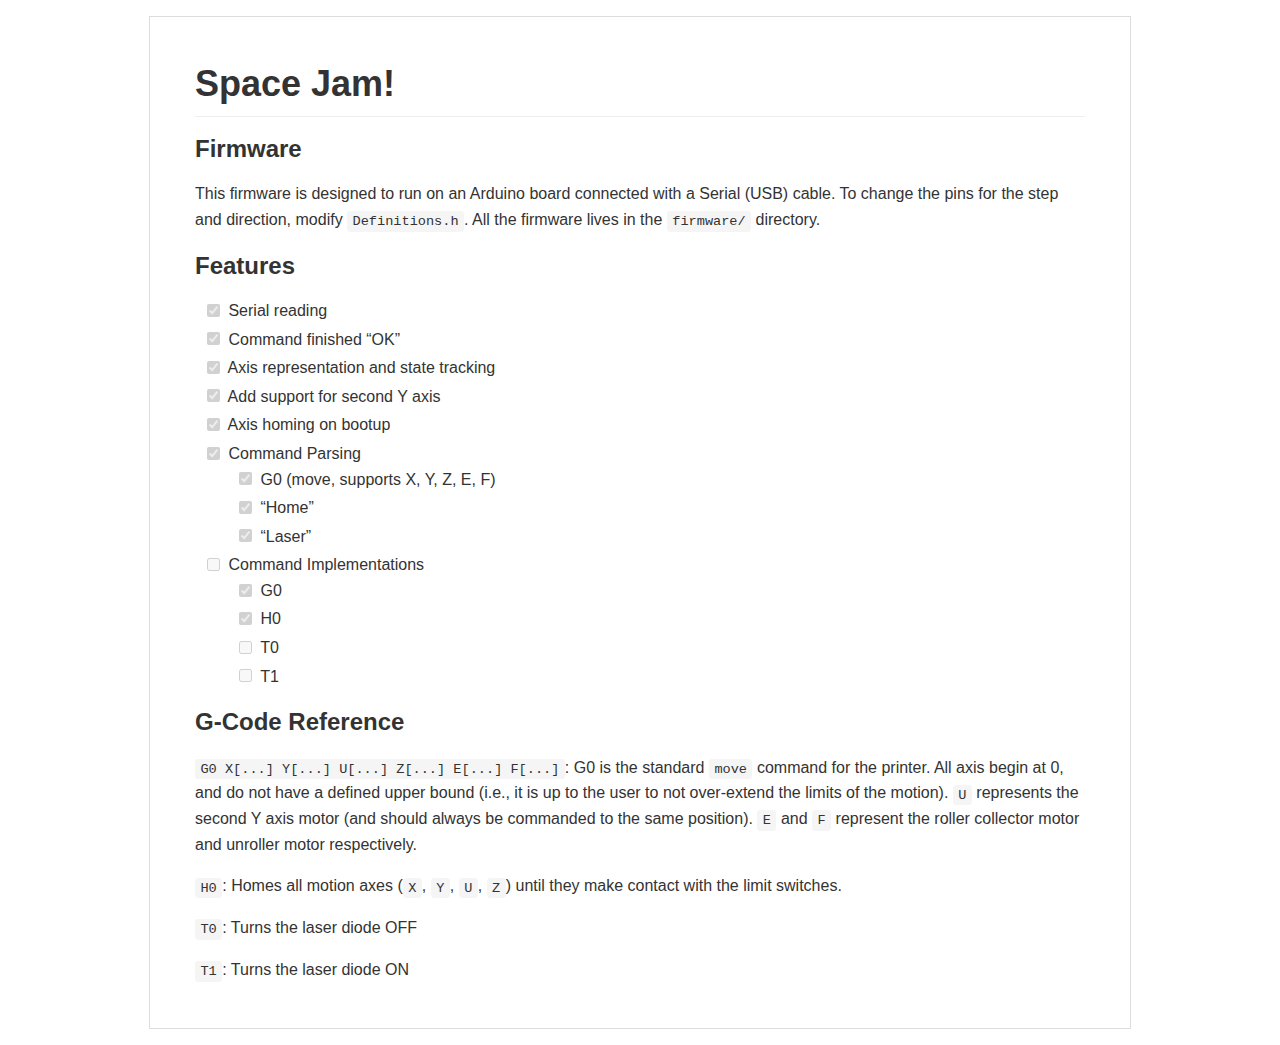
<file: README.html>
<!DOCTYPE html><html><head><meta charset="utf-8"><meta name="viewport" content="width=device-width, initial-scale=1"><style>body {
  max-width: 980px;
  border: 1px solid #ddd;
  outline: 1300px solid #fff;
  margin: 16px auto;
}

body .markdown-body
{
  padding: 45px;
}

@font-face {
  font-family: fontawesome-mini;
  src: url([data-uri]) format('woff');
}

.markdown-body {
  font-family: sans-serif;
  -ms-text-size-adjust: 100%;
  -webkit-text-size-adjust: 100%;
  color: #333333;
  overflow: hidden;
  font-family: "Helvetica Neue", Helvetica, "Segoe UI", Arial, freesans, sans-serif;
  font-size: 16px;
  line-height: 1.6;
  word-wrap: break-word;
}

.markdown-body a {
  background: transparent;
}

.markdown-body a:active,
.markdown-body a:hover {
  outline: 0;
}

.markdown-body b,
.markdown-body strong {
  font-weight: bold;
}

.markdown-body mark {
  background: #ff0;
  color: #000;
  font-style: italic;
  font-weight: bold;
}

.markdown-body sub,
.markdown-body sup {
  font-size: 75%;
  line-height: 0;
  position: relative;
  vertical-align: baseline;
}
.markdown-body sup {
  top: -0.5em;
}
.markdown-body sub {
  bottom: -0.25em;
}

.markdown-body h1 {
  font-size: 2em;
  margin: 0.67em 0;
}

.markdown-body img {
  border: 0;
}

.markdown-body hr {
  -moz-box-sizing: content-box;
  box-sizing: content-box;
  height: 0;
}

.markdown-body pre {
  overflow: auto;
}

.markdown-body code,
.markdown-body kbd,
.markdown-body pre,
.markdown-body samp {
  font-family: monospace, monospace;
  font-size: 1em;
}

.markdown-body input {
  color: inherit;
  font: inherit;
  margin: 0;
}

.markdown-body html input[disabled] {
  cursor: default;
}

.markdown-body input {
  line-height: normal;
}

.markdown-body input[type="checkbox"] {
  box-sizing: border-box;
  padding: 0;
}

.markdown-body table {
  border-collapse: collapse;
  border-spacing: 0;
}

.markdown-body td,
.markdown-body th {
  padding: 0;
}

.markdown-body .codehilitetable {
  border: 0;
  border-spacing: 0;
}

.markdown-body .codehilitetable tr {
  border: 0;
}

.markdown-body .codehilitetable pre,
.markdown-body .codehilitetable div.codehilite {
  margin: 0;
}

.markdown-body .linenos,
.markdown-body .code,
.markdown-body .codehilitetable td {
  border: 0;
  padding: 0;
}

.markdown-body td:not(.linenos) .linenodiv {
  padding: 0 !important;
}

.markdown-body .code {
  width: 100%;
}

.markdown-body .linenos div pre,
.markdown-body .linenodiv pre,
.markdown-body .linenodiv {
  border: 0;
  -webkit-border-radius: 0;
  -moz-border-radius: 0;
  border-radius: 0;
  -webkit-border-top-left-radius: 3px;
  -webkit-border-bottom-left-radius: 3px;
  -moz-border-radius-topleft: 3px;
  -moz-border-radius-bottomleft: 3px;
  border-top-left-radius: 3px;
  border-bottom-left-radius: 3px;
}

.markdown-body .code div pre,
.markdown-body .code div {
  border: 0;
  -webkit-border-radius: 0;
  -moz-border-radius: 0;
  border-radius: 0;
  -webkit-border-top-right-radius: 3px;
  -webkit-border-bottom-right-radius: 3px;
  -moz-border-radius-topright: 3px;
  -moz-border-radius-bottomright: 3px;
  border-top-right-radius: 3px;
  border-bottom-right-radius: 3px;
}

.markdown-body * {
  -moz-box-sizing: border-box;
  box-sizing: border-box;
}

.markdown-body input {
  font: 13px Helvetica, arial, freesans, clean, sans-serif, "Segoe UI Emoji", "Segoe UI Symbol";
  line-height: 1.4;
}

.markdown-body a {
  color: #4183c4;
  text-decoration: none;
}

.markdown-body a:hover,
.markdown-body a:focus,
.markdown-body a:active {
  text-decoration: underline;
}

.markdown-body hr {
  height: 0;
  margin: 15px 0;
  overflow: hidden;
  background: transparent;
  border: 0;
  border-bottom: 1px solid #ddd;
}

.markdown-body hr:before,
.markdown-body hr:after {
  display: table;
  content: " ";
}

.markdown-body hr:after {
  clear: both;
}

.markdown-body h1,
.markdown-body h2,
.markdown-body h3,
.markdown-body h4,
.markdown-body h5,
.markdown-body h6 {
  margin-top: 15px;
  margin-bottom: 15px;
  line-height: 1.1;
}

.markdown-body h1 {
  font-size: 30px;
}

.markdown-body h2 {
  font-size: 21px;
}

.markdown-body h3 {
  font-size: 16px;
}

.markdown-body h4 {
  font-size: 14px;
}

.markdown-body h5 {
  font-size: 12px;
}

.markdown-body h6 {
  font-size: 11px;
}

.markdown-body blockquote {
  margin: 0;
}

.markdown-body ul,
.markdown-body ol {
  padding: 0;
  margin-top: 0;
  margin-bottom: 0;
}

.markdown-body ol ol,
.markdown-body ul ol {
  list-style-type: lower-roman;
}

.markdown-body ul ul ol,
.markdown-body ul ol ol,
.markdown-body ol ul ol,
.markdown-body ol ol ol {
  list-style-type: lower-alpha;
}

.markdown-body dd {
  margin-left: 0;
}

.markdown-body code,
.markdown-body pre,
.markdown-body samp {
  font-family: Consolas, "Liberation Mono", Menlo, Courier, monospace;
  font-size: 12px;
}

.markdown-body pre {
  margin-top: 0;
  margin-bottom: 0;
}

.markdown-body kbd {
  background-color: #e7e7e7;
  background-image: -moz-linear-gradient(#fefefe, #e7e7e7);
  background-image: -webkit-linear-gradient(#fefefe, #e7e7e7);
  background-image: linear-gradient(#fefefe, #e7e7e7);
  background-repeat: repeat-x;
  border-radius: 2px;
  border: 1px solid #cfcfcf;
  color: #000;
  padding: 3px 5px;
  line-height: 10px;
  font: 11px Consolas, "Liberation Mono", Menlo, Courier, monospace;
  display: inline-block;
}

.markdown-body>*:first-child {
  margin-top: 0 !important;
}

.markdown-body>*:last-child {
  margin-bottom: 0 !important;
}

.markdown-body .headerlink {
  font: normal 400 16px fontawesome-mini;
  vertical-align: middle;
  margin-left: -16px;
  float: left;
  display: inline-block;
  text-decoration: none;
  opacity: 0;
  color: #333;
}

.markdown-body .headerlink:focus {
  outline: none;
}

.markdown-body h1 .headerlink {
  margin-top: 0.8rem;
}

.markdown-body h2 .headerlink,
.markdown-body h3 .headerlink {
  margin-top: 0.6rem;
}

.markdown-body h4 .headerlink {
  margin-top: 0.2rem;
}

.markdown-body h5 .headerlink,
.markdown-body h6 .headerlink {
  margin-top: 0;
}

.markdown-body .headerlink:hover,
.markdown-body h1:hover .headerlink,
.markdown-body h2:hover .headerlink,
.markdown-body h3:hover .headerlink,
.markdown-body h4:hover .headerlink,
.markdown-body h5:hover .headerlink,
.markdown-body h6:hover .headerlink {
  opacity: 1;
  text-decoration: none;
}

.markdown-body h1 {
  padding-bottom: 0.3em;
  font-size: 2.25em;
  line-height: 1.2;
  border-bottom: 1px solid #eee;
}

.markdown-body h2 {
  padding-bottom: 0.3em;
  font-size: 1.75em;
  line-height: 1.225;
  border-bottom: 1px solid #eee;
}

.markdown-body h3 {
  font-size: 1.5em;
  line-height: 1.43;
}

.markdown-body h4 {
  font-size: 1.25em;
}

.markdown-body h5 {
  font-size: 1em;
}

.markdown-body h6 {
  font-size: 1em;
  color: #777;
}

.markdown-body p,
.markdown-body blockquote,
.markdown-body ul,
.markdown-body ol,
.markdown-body dl,
.markdown-body table,
.markdown-body pre,
.markdown-body .admonition {
  margin-top: 0;
  margin-bottom: 16px;
}

.markdown-body hr {
  height: 4px;
  padding: 0;
  margin: 16px 0;
  background-color: #e7e7e7;
  border: 0 none;
}

.markdown-body ul,
.markdown-body ol {
  padding-left: 2em;
}

.markdown-body ul ul,
.markdown-body ul ol,
.markdown-body ol ol,
.markdown-body ol ul {
  margin-top: 0;
  margin-bottom: 0;
}

.markdown-body li>p {
  margin-top: 16px;
}

.markdown-body dl {
  padding: 0;
}

.markdown-body dl dt {
  padding: 0;
  margin-top: 16px;
  font-size: 1em;
  font-style: italic;
  font-weight: bold;
}

.markdown-body dl dd {
  padding: 0 16px;
  margin-bottom: 16px;
}

.markdown-body blockquote {
  padding: 0 15px;
  color: #777;
  border-left: 4px solid #ddd;
}

.markdown-body blockquote>:first-child {
  margin-top: 0;
}

.markdown-body blockquote>:last-child {
  margin-bottom: 0;
}

.markdown-body table {
  display: block;
  width: 100%;
  overflow: auto;
  word-break: normal;
  word-break: keep-all;
}

.markdown-body table th {
  font-weight: bold;
}

.markdown-body table th,
.markdown-body table td {
  padding: 6px 13px;
  border: 1px solid #ddd;
}

.markdown-body table tr {
  background-color: #fff;
  border-top: 1px solid #ccc;
}

.markdown-body table tr:nth-child(2n) {
  background-color: #f8f8f8;
}

.markdown-body img {
  max-width: 100%;
  -moz-box-sizing: border-box;
  box-sizing: border-box;
}

.markdown-body code,
.markdown-body samp {
  padding: 0;
  padding-top: 0.2em;
  padding-bottom: 0.2em;
  margin: 0;
  font-size: 85%;
  background-color: rgba(0,0,0,0.04);
  border-radius: 3px;
}

.markdown-body code:before,
.markdown-body code:after {
  letter-spacing: -0.2em;
  content: "\00a0";
}

.markdown-body pre>code {
  padding: 0;
  margin: 0;
  font-size: 100%;
  word-break: normal;
  white-space: pre;
  background: transparent;
  border: 0;
}

.markdown-body .codehilite {
  margin-bottom: 16px;
}

.markdown-body .codehilite pre,
.markdown-body pre {
  padding: 16px;
  overflow: auto;
  font-size: 85%;
  line-height: 1.45;
  background-color: #f7f7f7;
  border-radius: 3px;
}

.markdown-body .codehilite pre {
  margin-bottom: 0;
  word-break: normal;
}

.markdown-body pre {
  word-wrap: normal;
}

.markdown-body pre code {
  display: inline;
  max-width: initial;
  padding: 0;
  margin: 0;
  overflow: initial;
  line-height: inherit;
  word-wrap: normal;
  background-color: transparent;
  border: 0;
}

.markdown-body pre code:before,
.markdown-body pre code:after {
  content: normal;
}

/* Admonition */
.markdown-body .admonition {
  -webkit-border-radius: 3px;
  -moz-border-radius: 3px;
  position: relative;
  border-radius: 3px;
  border: 1px solid #e0e0e0;
  border-left: 6px solid #333;
  padding: 10px 10px 10px 30px;
}

.markdown-body .admonition table {
  color: #333;
}

.markdown-body .admonition p {
  padding: 0;
}

.markdown-body .admonition-title {
  font-weight: bold;
  margin: 0;
}

.markdown-body .admonition>.admonition-title {
  color: #333;
}

.markdown-body .attention>.admonition-title {
  color: #a6d796;
}

.markdown-body .caution>.admonition-title {
  color: #d7a796;
}

.markdown-body .hint>.admonition-title {
  color: #96c6d7;
}

.markdown-body .danger>.admonition-title {
  color: #c25f77;
}

.markdown-body .question>.admonition-title {
  color: #96a6d7;
}

.markdown-body .note>.admonition-title {
  color: #d7c896;
}

.markdown-body .admonition:before,
.markdown-body .attention:before,
.markdown-body .caution:before,
.markdown-body .hint:before,
.markdown-body .danger:before,
.markdown-body .question:before,
.markdown-body .note:before {
  font: normal normal 16px fontawesome-mini;
  -moz-osx-font-smoothing: grayscale;
  -webkit-user-select: none;
  -moz-user-select: none;
  -ms-user-select: none;
  user-select: none;
  line-height: 1.5;
  color: #333;
  position: absolute;
  left: 0;
  top: 0;
  padding-top: 10px;
  padding-left: 10px;
}

.markdown-body .admonition:before {
  content: "\f056\00a0";
  color: 333;
}

.markdown-body .attention:before {
  content: "\f058\00a0";
  color: #a6d796;
}

.markdown-body .caution:before {
  content: "\f06a\00a0";
  color: #d7a796;
}

.markdown-body .hint:before {
  content: "\f05a\00a0";
  color: #96c6d7;
}

.markdown-body .danger:before {
  content: "\f057\00a0";
  color: #c25f77;
}

.markdown-body .question:before {
  content: "\f059\00a0";
  color: #96a6d7;
}

.markdown-body .note:before {
  content: "\f040\00a0";
  color: #d7c896;
}

.markdown-body .admonition::after {
  content: normal;
}

.markdown-body .attention {
  border-left: 6px solid #a6d796;
}

.markdown-body .caution {
  border-left: 6px solid #d7a796;
}

.markdown-body .hint {
  border-left: 6px solid #96c6d7;
}

.markdown-body .danger {
  border-left: 6px solid #c25f77;
}

.markdown-body .question {
  border-left: 6px solid #96a6d7;
}

.markdown-body .note {
  border-left: 6px solid #d7c896;
}

.markdown-body .admonition>*:first-child {
  margin-top: 0 !important;
}

.markdown-body .admonition>*:last-child {
  margin-bottom: 0 !important;
}

/* progress bar*/
.markdown-body .progress {
  display: block;
  width: 300px;
  margin: 10px 0;
  height: 24px;
  -webkit-border-radius: 3px;
  -moz-border-radius: 3px;
  border-radius: 3px;
  background-color: #ededed;
  position: relative;
  box-shadow: inset -1px 1px 3px rgba(0, 0, 0, .1);
}

.markdown-body .progress-label {
  position: absolute;
  text-align: center;
  font-weight: bold;
  width: 100%; margin: 0;
  line-height: 24px;
  color: #333;
  text-shadow: 1px 1px 0 #fefefe, -1px -1px 0 #fefefe, -1px 1px 0 #fefefe, 1px -1px 0 #fefefe, 0 1px 0 #fefefe, 0 -1px 0 #fefefe, 1px 0 0 #fefefe, -1px 0 0 #fefefe, 1px 1px 2px #000;
  -webkit-font-smoothing: antialiased !important;
  white-space: nowrap;
  overflow: hidden;
}

.markdown-body .progress-bar {
  height: 24px;
  float: left;
  -webkit-border-radius: 3px;
  -moz-border-radius: 3px;
  border-radius: 3px;
  background-color: #96c6d7;
  box-shadow: inset 0 1px 0 rgba(255, 255, 255, .5), inset 0 -1px 0 rgba(0, 0, 0, .1);
  background-size: 30px 30px;
  background-image: -webkit-linear-gradient(
    135deg, rgba(255, 255, 255, .4) 27%,
    transparent 27%,
    transparent 52%, rgba(255, 255, 255, .4) 52%,
    rgba(255, 255, 255, .4) 77%,
    transparent 77%, transparent
  );
  background-image: -moz-linear-gradient(
    135deg,
    rgba(255, 255, 255, .4) 27%, transparent 27%,
    transparent 52%, rgba(255, 255, 255, .4) 52%,
    rgba(255, 255, 255, .4) 77%, transparent 77%,
    transparent
  );
  background-image: -ms-linear-gradient(
    135deg,
    rgba(255, 255, 255, .4) 27%, transparent 27%,
    transparent 52%, rgba(255, 255, 255, .4) 52%,
    rgba(255, 255, 255, .4) 77%, transparent 77%,
    transparent
  );
  background-image: -o-linear-gradient(
    135deg,
    rgba(255, 255, 255, .4) 27%, transparent 27%,
    transparent 52%, rgba(255, 255, 255, .4) 52%,
    rgba(255, 255, 255, .4) 77%, transparent 77%,
    transparent
  );
  background-image: linear-gradient(
    135deg,
    rgba(255, 255, 255, .4) 27%, transparent 27%,
    transparent 52%, rgba(255, 255, 255, .4) 52%,
    rgba(255, 255, 255, .4) 77%, transparent 77%,
    transparent
  );
}

.markdown-body .progress-100plus .progress-bar {
  background-color: #a6d796;
}

.markdown-body .progress-80plus .progress-bar {
  background-color: #c6d796;
}

.markdown-body .progress-60plus .progress-bar {
  background-color: #d7c896;
}

.markdown-body .progress-40plus .progress-bar {
  background-color: #d7a796;
}

.markdown-body .progress-20plus .progress-bar {
  background-color: #d796a6;
}

.markdown-body .progress-0plus .progress-bar {
  background-color: #c25f77;
}

.markdown-body .candystripe-animate .progress-bar{
  -webkit-animation: animate-stripes 3s linear infinite;
  -moz-animation: animate-stripes 3s linear infinite;
  animation: animate-stripes 3s linear infinite;
}

@-webkit-keyframes animate-stripes {
  0% {
    background-position: 0 0;
  }

  100% {
    background-position: 60px 0;
  }
}

@-moz-keyframes animate-stripes {
  0% {
    background-position: 0 0;
  }

  100% {
    background-position: 60px 0;
  }
}

@keyframes animate-stripes {
  0% {
    background-position: 0 0;
  }

  100% {
    background-position: 60px 0;
  }
}

.markdown-body .gloss .progress-bar {
  box-shadow:
    inset 0 4px 12px rgba(255, 255, 255, .7),
    inset 0 -12px 0 rgba(0, 0, 0, .05);
}

/* MultiMarkdown Critic Blocks */
.markdown-body .critic_mark {
  background: #ff0;
}

.markdown-body .critic_delete {
  color: #c82829;
  text-decoration: line-through;
}

.markdown-body .critic_insert {
  color: #718c00 ;
  text-decoration: underline;
}

.markdown-body .critic_comment {
  color: #8e908c;
  font-style: italic;
}

.markdown-body .headeranchor {
  font: normal normal 16px fontawesome-mini;
  line-height: 1;
  display: inline-block;
  text-decoration: none;
  -webkit-font-smoothing: antialiased;
  -moz-osx-font-smoothing: grayscale;
  -webkit-user-select: none;
  -moz-user-select: none;
  -ms-user-select: none;
  user-select: none;
}

.headeranchor:before {
  content: '\e157';
}

.markdown-body .task-list-item {
  list-style-type: none;
}

.markdown-body .task-list-item+.task-list-item {
  margin-top: 3px;
}

.markdown-body .task-list-item input {
  margin: 0 4px 0.25em -20px;
  vertical-align: middle;
}

/* Media */
@media only screen and (min-width: 480px) {
  .markdown-body {
    font-size:14px;
  }
}

@media only screen and (min-width: 768px) {
  .markdown-body {
    font-size:16px;
  }
}

@media print {
  .markdown-body * {
    background: transparent !important;
    color: black !important;
    filter:none !important;
    -ms-filter: none !important;
  }

  .markdown-body {
    font-size:12pt;
    max-width:100%;
    outline:none;
    border: 0;
  }

  .markdown-body a,
  .markdown-body a:visited {
    text-decoration: underline;
  }

  .markdown-body .headeranchor-link {
    display: none;
  }

  .markdown-body a[href]:after {
    content: " (" attr(href) ")";
  }

  .markdown-body abbr[title]:after {
    content: " (" attr(title) ")";
  }

  .markdown-body .ir a:after,
  .markdown-body a[href^="javascript:"]:after,
  .markdown-body a[href^="#"]:after {
    content: "";
  }

  .markdown-body pre {
    white-space: pre;
    white-space: pre-wrap;
    word-wrap: break-word;
  }

  .markdown-body pre,
  .markdown-body blockquote {
    border: 1px solid #999;
    padding-right: 1em;
    page-break-inside: avoid;
  }

  .markdown-body .progress,
  .markdown-body .progress-bar {
    -moz-box-shadow: none;
    -webkit-box-shadow: none;
    box-shadow: none;
  }

  .markdown-body .progress {
    border: 1px solid #ddd;
  }

  .markdown-body .progress-bar {
    height: 22px;
    border-right: 1px solid #ddd;
  }

  .markdown-body tr,
  .markdown-body img {
    page-break-inside: avoid;
  }

  .markdown-body img {
    max-width: 100% !important;
  }

  .markdown-body p,
  .markdown-body h2,
  .markdown-body h3 {
    orphans: 3;
    widows: 3;
  }

  .markdown-body h2,
  .markdown-body h3 {
    page-break-after: avoid;
  }
}
</style><style>/*GitHub*/
.codehilite {background-color:#fff;color:#333333;}
.codehilite .hll {background-color:#ffffcc;}
.codehilite .c{color:#999988;font-style:italic}
.codehilite .err{color:#a61717;background-color:#e3d2d2}
.codehilite .k{font-weight:bold}
.codehilite .o{font-weight:bold}
.codehilite .cm{color:#999988;font-style:italic}
.codehilite .cp{color:#999999;font-weight:bold}
.codehilite .c1{color:#999988;font-style:italic}
.codehilite .cs{color:#999999;font-weight:bold;font-style:italic}
.codehilite .gd{color:#000000;background-color:#ffdddd}
.codehilite .ge{font-style:italic}
.codehilite .gr{color:#aa0000}
.codehilite .gh{color:#999999}
.codehilite .gi{color:#000000;background-color:#ddffdd}
.codehilite .go{color:#888888}
.codehilite .gp{color:#555555}
.codehilite .gs{font-weight:bold}
.codehilite .gu{color:#800080;font-weight:bold}
.codehilite .gt{color:#aa0000}
.codehilite .kc{font-weight:bold}
.codehilite .kd{font-weight:bold}
.codehilite .kn{font-weight:bold}
.codehilite .kp{font-weight:bold}
.codehilite .kr{font-weight:bold}
.codehilite .kt{color:#445588;font-weight:bold}
.codehilite .m{color:#009999}
.codehilite .s{color:#dd1144}
.codehilite .n{color:#333333}
.codehilite .na{color:teal}
.codehilite .nb{color:#0086b3}
.codehilite .nc{color:#445588;font-weight:bold}
.codehilite .no{color:teal}
.codehilite .ni{color:purple}
.codehilite .ne{color:#990000;font-weight:bold}
.codehilite .nf{color:#990000;font-weight:bold}
.codehilite .nn{color:#555555}
.codehilite .nt{color:navy}
.codehilite .nv{color:teal}
.codehilite .ow{font-weight:bold}
.codehilite .w{color:#bbbbbb}
.codehilite .mf{color:#009999}
.codehilite .mh{color:#009999}
.codehilite .mi{color:#009999}
.codehilite .mo{color:#009999}
.codehilite .sb{color:#dd1144}
.codehilite .sc{color:#dd1144}
.codehilite .sd{color:#dd1144}
.codehilite .s2{color:#dd1144}
.codehilite .se{color:#dd1144}
.codehilite .sh{color:#dd1144}
.codehilite .si{color:#dd1144}
.codehilite .sx{color:#dd1144}
.codehilite .sr{color:#009926}
.codehilite .s1{color:#dd1144}
.codehilite .ss{color:#990073}
.codehilite .bp{color:#999999}
.codehilite .vc{color:teal}
.codehilite .vg{color:teal}
.codehilite .vi{color:teal}
.codehilite .il{color:#009999}
.codehilite .gc{color:#999;background-color:#EAF2F5}
</style><title>README</title></head><body><article class="markdown-body"><h1 id="space-jam">Space Jam!<a class="headerlink" href="#space-jam" title="Permanent link"></a></h1>
<h3 id="firmware">Firmware<a class="headerlink" href="#firmware" title="Permanent link"></a></h3>
<p>This firmware is designed to run on an Arduino board connected with a Serial (USB) cable. To change the pins for the step and direction, modify <code>Definitions.h</code>. All the firmware lives in the <code>firmware/</code> directory.</p>
<h3 id="features">Features<a class="headerlink" href="#features" title="Permanent link"></a></h3>
<ul class="task-list">
<li class="task-list-item"><input type="checkbox" disabled checked/> Serial reading</li>
<li class="task-list-item"><input type="checkbox" disabled checked/> Command finished &ldquo;OK&rdquo;</li>
<li class="task-list-item"><input type="checkbox" disabled checked/> Axis representation and state tracking</li>
<li class="task-list-item"><input type="checkbox" disabled checked/> Add support for second Y axis</li>
<li class="task-list-item"><input type="checkbox" disabled checked/> Axis homing on bootup</li>
<li class="task-list-item"><input type="checkbox" disabled checked/> Command Parsing<ul class="task-list">
<li class="task-list-item"><input type="checkbox" disabled checked/> G0 (move, supports X, Y, Z, E, F)</li>
<li class="task-list-item"><input type="checkbox" disabled checked/> &ldquo;Home&rdquo;</li>
<li class="task-list-item"><input type="checkbox" disabled checked/> &ldquo;Laser&rdquo;</li>
</ul>
</li>
<li class="task-list-item"><input type="checkbox" disabled/> Command Implementations<ul class="task-list">
<li class="task-list-item"><input type="checkbox" disabled checked/> G0</li>
<li class="task-list-item"><input type="checkbox" disabled checked/> H0</li>
<li class="task-list-item"><input type="checkbox" disabled/> T0</li>
<li class="task-list-item"><input type="checkbox" disabled/> T1</li>
</ul>
</li>
</ul>
<h3 id="g-code-reference">G-Code Reference<a class="headerlink" href="#g-code-reference" title="Permanent link"></a></h3>
<p><code>G0 X[...] Y[...] U[...] Z[...] E[...] F[...]</code>: G0 is the standard <code>move</code> command for the printer. All axis begin at 0, and do not have a defined upper bound (i.e., it is up to the user to not over-extend the limits of the motion). <code>U</code> represents the second Y axis motor (and should always be commanded to the same position). <code>E</code> and <code>F</code> represent the roller collector motor and unroller motor respectively.</p>
<p><code>H0</code>: Homes all motion axes (<code>X</code>, <code>Y</code>, <code>U</code>, <code>Z</code>) until they make contact with the limit switches.</p>
<p><code>T0</code>: Turns the laser diode OFF</p>
<p><code>T1</code>: Turns the laser diode ON</p></article></body></html>
</file>
